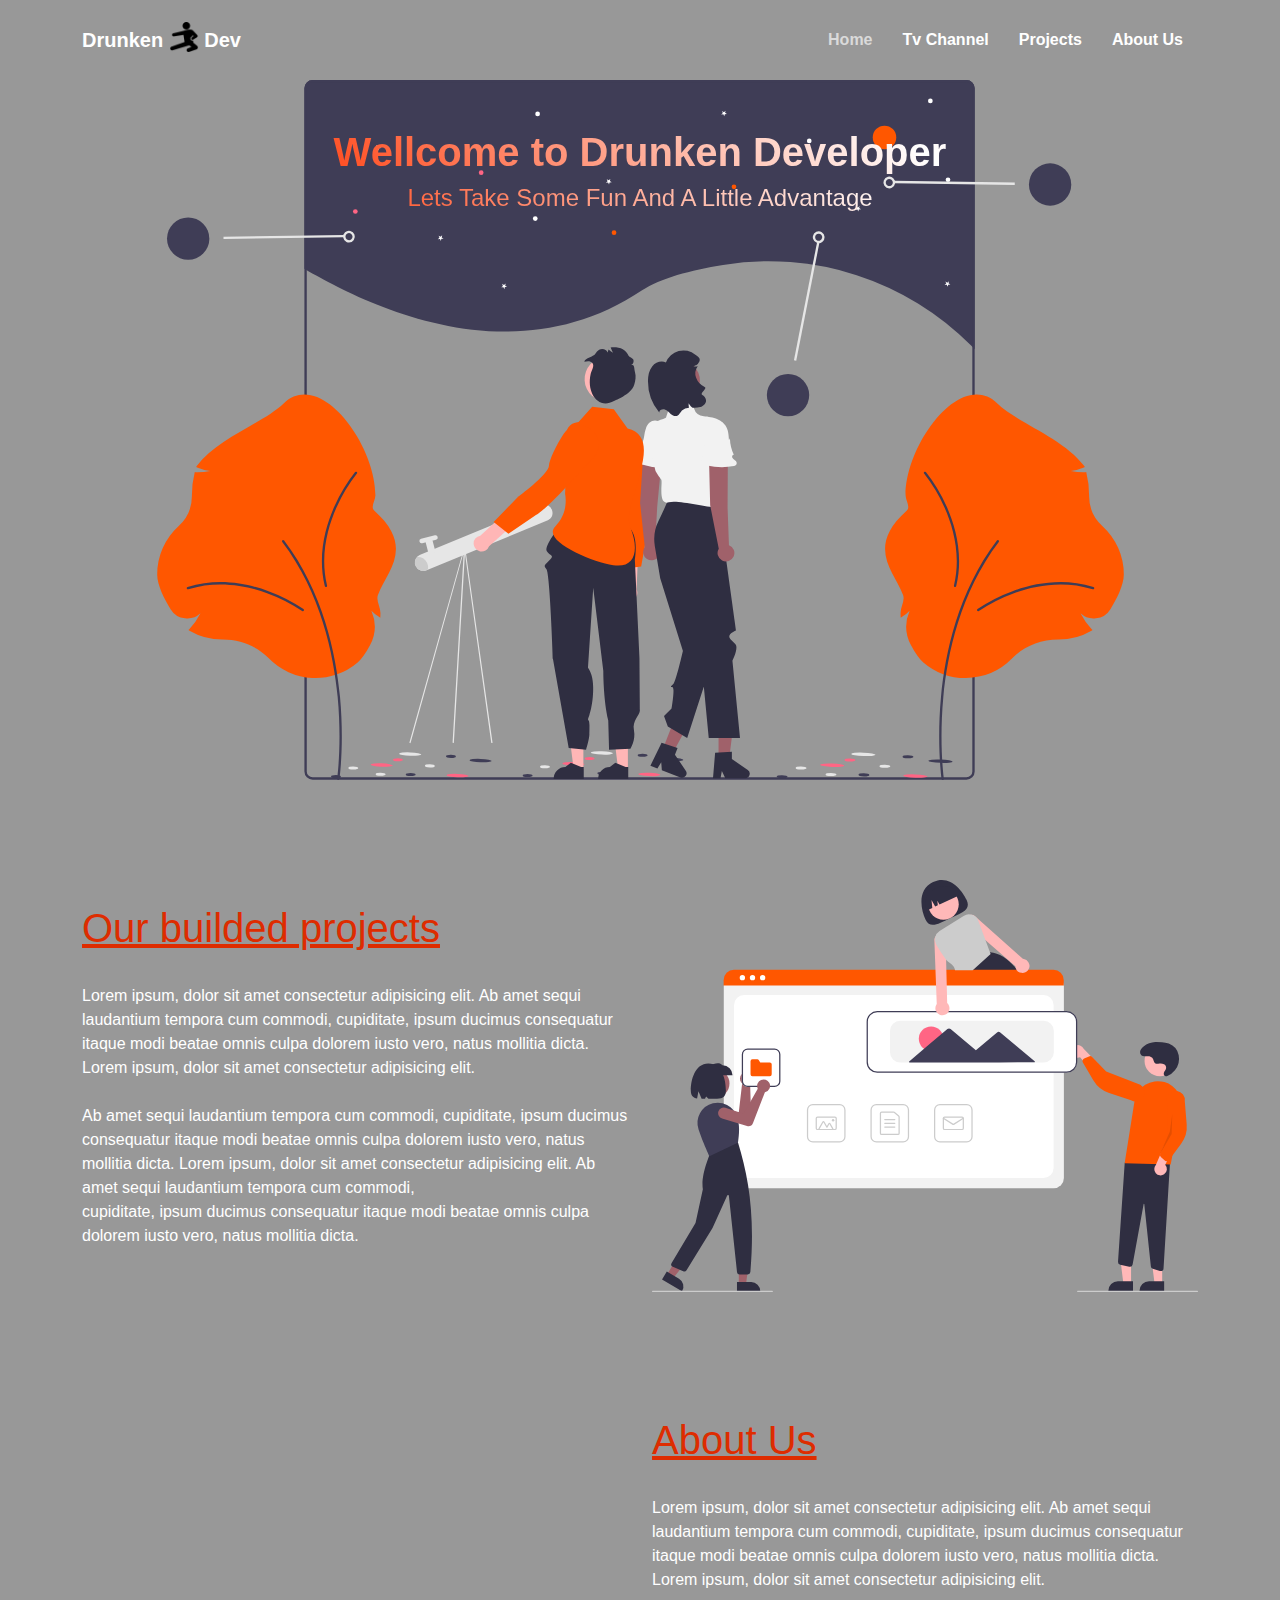
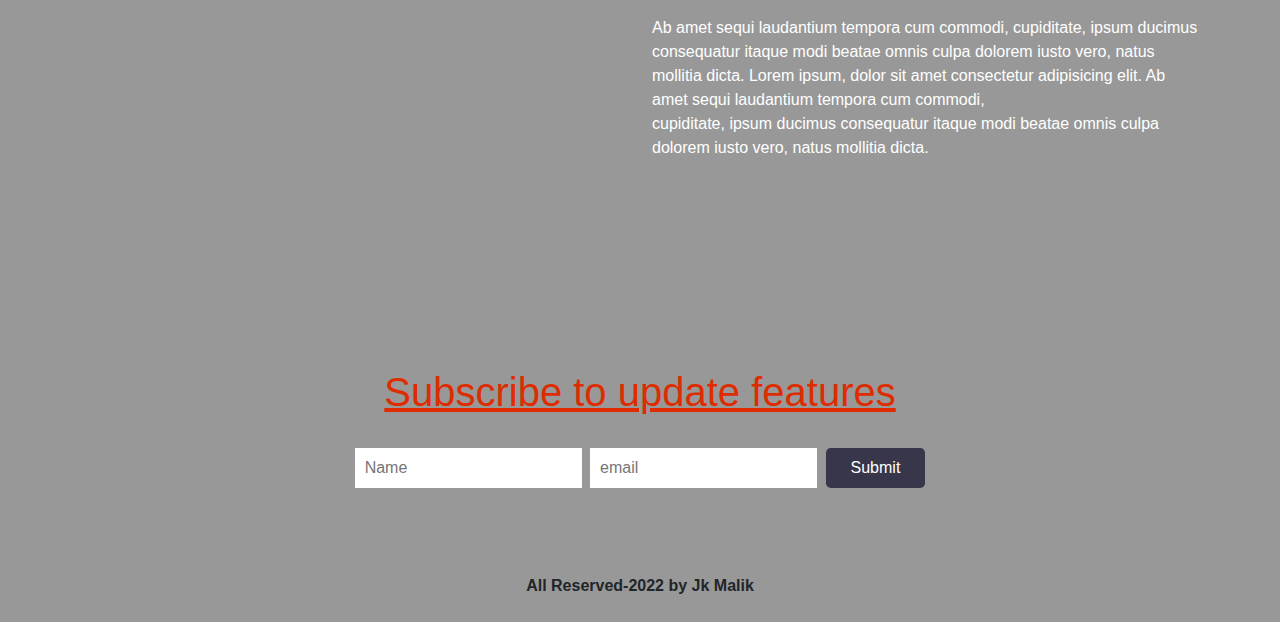
<file: index.html>
<!DOCTYPE html>
<html lang="en">
  <head>
    <meta charset="UTF-8" />
    <meta name="viewport" content="width=device-width, initial-scale=1.0" />
    <title>Drunken Developer | Jk Morga</title>
    <link rel="shortcut icon" href="images/favicon.png" type="image/x-icon" />
    <link
      rel="stylesheet"
      href="https://cdnjs.cloudflare.com/ajax/libs/animate.css/4.1.1/animate.min.css"
    />
    <link rel="stylesheet" href="css/bootstrap.min.css" />
    <link rel="stylesheet" href="css/style.css" />
  </head>
  <body>
    <header id="header">
      <div class="container">
        <div class="logo">
          <a href="index.html"
            ><span>Drunken</span> <img src="images/favicon.png" alt="" />
            <span class="colorful">Dev</span></a
          >
        </div>
        <nav>
          <ul id="top-menu">
            <li><a class="active" href="index.html">Home</a></li>
            <li><a href="Tv-channel.html">Tv Channel</a></li>
            <li><a href="projects.html">Projects</a></li>
            <li><a href="#">About Us</a></li>
          </ul>
        </nav>
        <div id="nav-toggle">
          <div id="toggle-bar"></div>
          <div class="bar"></div>
        </div>
      </div>
    </header>
    <section class="banner-top">
      <div class="container text-center text-white">
        <div class=" ">
          <h1 class="text-focus-in top-text fw-bold pt-5">
            Wellcome to Drunken Developer
          </h1>
          <h4 class="text-focus-in top-text text-capitalize">
            Lets take some fun and a little advantage
          </h4>
        </div>
      </div>
    </section>
    <section class="project-section">
      <div class="container">
        <div class="row">
          <div class="col-md-6 pt-4">
            <h1><u>Our builded projects</u></h1><br>
            <p>
              Lorem ipsum, dolor sit amet consectetur adipisicing elit. Ab amet
              sequi laudantium tempora cum commodi, cupiditate, ipsum ducimus
              consequatur itaque modi beatae omnis culpa dolorem iusto vero,
              natus mollitia dicta. Lorem ipsum, dolor sit amet consectetur
              adipisicing elit. <br /><br />
              Ab amet sequi laudantium tempora cum commodi, cupiditate, ipsum
              ducimus consequatur itaque modi beatae omnis culpa dolorem iusto
              vero, natus mollitia dicta. Lorem ipsum, dolor sit amet
              consectetur adipisicing elit. Ab amet sequi laudantium tempora cum
              commodi, <br />
              cupiditate, ipsum ducimus consequatur itaque modi beatae omnis
              culpa dolorem iusto vero, natus mollitia dicta.
            </p>
          </div>
          <div class="col-md-6 mt-md-5 pt-md-5 mt-lg-0 pt-lg-0">
            <img
              class="wow animate__animated animate__fadeInRight"
              src="images/building_websites_i78t.svg"
              alt=""
            />
          </div>
        </div>
      </div>
    </section>
    <section class="about-section">
      <div class="container">
        <div class="row">
          <div class="col-md-6 mt-md-5 pt-md-5 mt-lg-0 pt-lg-0">
            <img
              class="wow animate__animated animate__fadeInLeft"
              src="images/about-us.svg"
              alt=""
            />
          </div>
          <div class="col-md-6 pt-4">
            <h1><u>About Us</u></h1><br>
            <p>
              Lorem ipsum, dolor sit amet consectetur adipisicing elit. Ab amet
              sequi laudantium tempora cum commodi, cupiditate, ipsum ducimus
              consequatur itaque modi beatae omnis culpa dolorem iusto vero,
              natus mollitia dicta. Lorem ipsum, dolor sit amet consectetur
              adipisicing elit. <br /><br />
              Ab amet sequi laudantium tempora cum commodi, cupiditate, ipsum
              ducimus consequatur itaque modi beatae omnis culpa dolorem iusto
              vero, natus mollitia dicta. Lorem ipsum, dolor sit amet
              consectetur adipisicing elit. Ab amet sequi laudantium tempora cum
              commodi, <br />
              cupiditate, ipsum ducimus consequatur itaque modi beatae omnis
              culpa dolorem iusto vero, natus mollitia dicta.
            </p>
          </div>
        </div>
      </div>
    </section>
    <section class="contact-section">
      <div class="container">
        <div class="contact-form text-center">
          <h1 class="py-4"><u>Subscribe to update features</u></h1>
          <form action="#" class="text-start text-md-center" method="get">
            <input  class="mb-2 mb-md-0" type="text" placeholder="Name" required>
            <input  class="mx-1" type="email" name="email" id="" placeholder="email" required>
            <input class="rounded-3 text-white " type="submit" value="Submit">
          </form>
        </div>
      </div>
    </section>
    <footer class="text-center fw-bold py-2">
      <p>All Reserved-2022 by Jk Malik</p>
    </footer>
    <script src="js/jquery-2.1.0.min.js"></script>
    <script src="https://cdnjs.cloudflare.com/ajax/libs/wow/1.1.2/wow.min.js"></script>
    <script src="js/bootstrap.min.js"></script>
    <script src="js/custom.js"></script>
  </body>
</html>
</file>
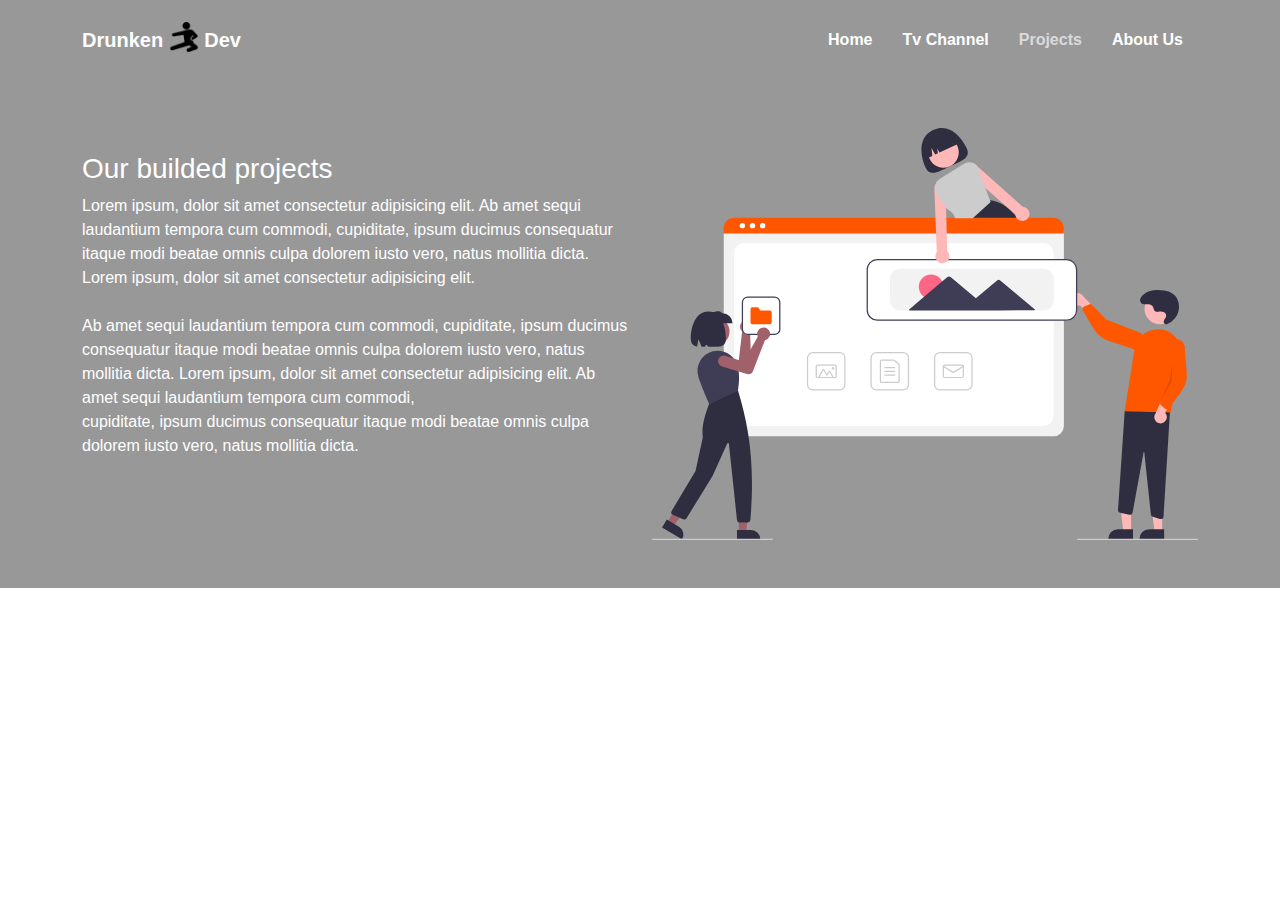
<file: Projects.html>
<!DOCTYPE html>
<html lang="en">
  <head>
    <meta charset="UTF-8" />
    <meta name="viewport" content="width=device-width, initial-scale=1.0" />
    <title>Drunken Developer | Jk Morga</title>
    <link rel="shortcut icon" href="images/favicon.png" type="image/x-icon" />
    <link rel="stylesheet" href="https://cdnjs.cloudflare.com/ajax/libs/animate.css/4.1.1/animate.min.css">
    <link rel="stylesheet" href="css/bootstrap.min.css" />
    <link rel="stylesheet" href="css/style.css" />
  </head>
  <body>
    <header id="header">
      <div class="container">
        <div class="logo">
          <a href="index.html"
            ><span>Drunken</span> <img src="images/favicon.png" alt="" />
            <span class="colorful">Dev</span></a
          >
        </div>
        <nav>
          <ul id="top-menu">
            <li><a href="index.html">Home</a></li>
            <li><a href="Tv-channel.html">Tv Channel</a></li>
            <li><a class="active" href="Projects.html">Projects</a></li>
            <li><a href="#">About Us</a></li>
          </ul>
        </nav>
        <div id="nav-toggle">
          <div id="toggle-bar"></div>
          <div class="bar"></div>
        </div>
      </div>
    </header>
    <section class="project-section py-2 py-md-5">
      <div class="container">
        <div class="row">
          <div class="col-md-6 pt-4">
            <h3>Our builded projects</h3>
            <p>
              Lorem ipsum, dolor sit amet consectetur adipisicing elit. Ab amet
              sequi laudantium tempora cum commodi, cupiditate, ipsum ducimus
              consequatur itaque modi beatae omnis culpa dolorem iusto vero,
              natus mollitia dicta. Lorem ipsum, dolor sit amet consectetur
              adipisicing elit. <br><br> Ab amet sequi laudantium tempora cum commodi,
              cupiditate, ipsum ducimus consequatur itaque modi beatae omnis
              culpa dolorem iusto vero, natus mollitia dicta. Lorem ipsum, dolor
              sit amet consectetur adipisicing elit. Ab amet sequi laudantium
              tempora cum commodi, <br> cupiditate, ipsum ducimus consequatur itaque
              modi beatae omnis culpa dolorem iusto vero, natus mollitia dicta.
            </p>
          </div>
          <div class="col-md-6 mt-md-5 pt-md-5 mt-lg-0 pt-lg-0">
            <img class="wow animate__animated animate__fadeInRight" src="images/building_websites_i78t.svg" alt="" />
          </div>
        </div>
      </div>
    </section>
    <section class="py-5">

    </section>
    <script src="js/jquery-2.1.0.min.js"></script>
    <script src="https://cdnjs.cloudflare.com/ajax/libs/wow/1.1.2/wow.min.js"></script>
    <script src="js/bootstrap.min.js"></script>
    <script src="js/custom.js"></script>
  </body>
</html>
</file>
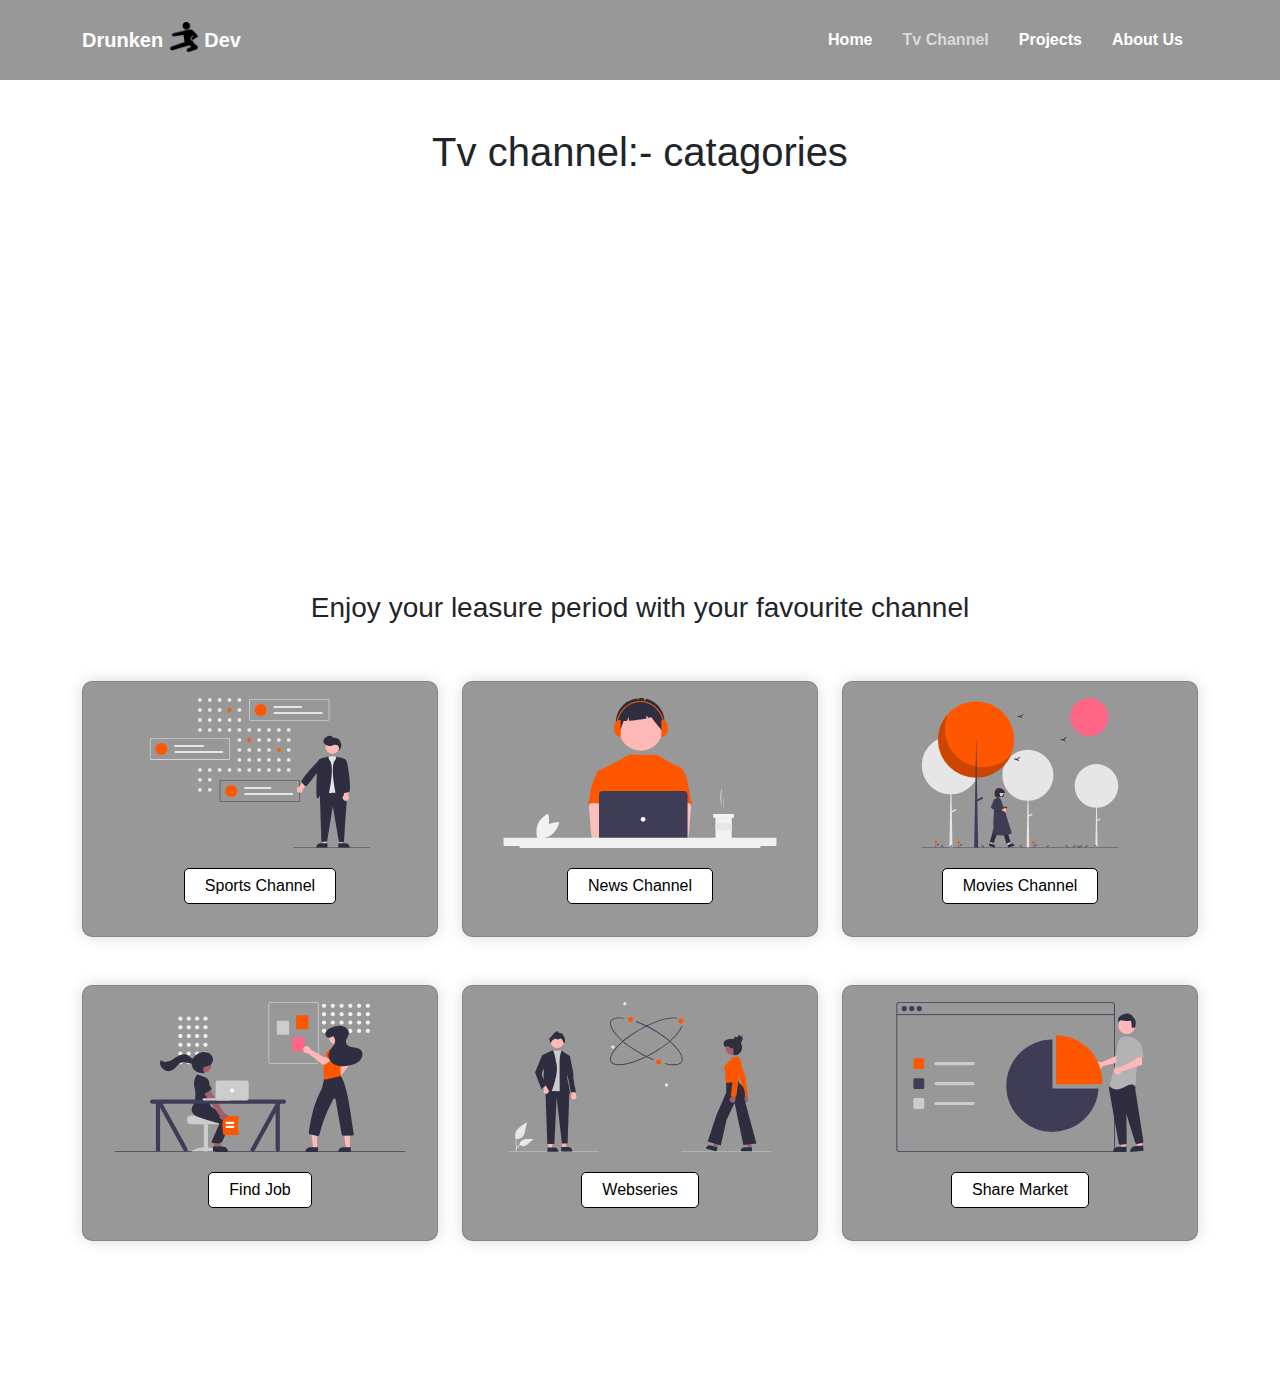
<file: Tv-channel.html>
<!DOCTYPE html>
<html lang="en">
  <head>
    <meta charset="UTF-8" />
    <meta name="viewport" content="width=device-width, initial-scale=1.0" />
    <title>Drunken Developer | Jk Morga</title>
    <link rel="shortcut icon" href="images/favicon.png" type="image/x-icon" />
    <link
      rel="stylesheet"
      href="https://cdnjs.cloudflare.com/ajax/libs/animate.css/4.1.1/animate.min.css"
    />
    <link rel="stylesheet" href="css/bootstrap.min.css" />
    <link rel="stylesheet" href="css/style.css" />
  </head>
  <body>
    <header id="header">
      <div class="container">
        <div class="logo">
          <a href="index.html"
            ><span>Drunken</span> <img src="images/favicon.png" alt="" />
            <span class="colorful">Dev</span></a
          >
        </div>
        <nav>
          <ul id="top-menu">
            <li><a href="index.html">Home</a></li>
            <li><a class="active" href="Tv-channel.html">Tv Channel</a></li>
            <li><a href="Projects.html">Projects</a></li>
            <li><a href="#">About Us</a></li>
          </ul>
        </nav>
        <div id="nav-toggle">
          <div id="toggle-bar"></div>
          <div class="bar"></div>
        </div>
      </div>
    </header>
    <section class="tv-section py-2 py-md-5">
      <div class="container">
        <h1 class="text-center">Tv channel:- catagories</h1>
        <iframe allowfullscreen="true" style="width:90%; height:400px;" src="http://12.1.1.1:8082/T-Sports/embed.html?mute=false&amp;token=9d323780a863ae68c16b376bed3fddb309b67077-9cf422e0c91a3ab3379901b992a8877d-1688804550-1688793750&amp;remote=103.147.163.206"></iframe>
        <h3 class="text-center">Enjoy your leasure period with your favourite channel</h3>
        <div class="row">
          <div class="col-sm-6 col-md-4 text-center">
            <div class="card mt-5 p-3">
              <img src="images/undraw_business_decisions_re_84ag.svg" alt="" srcset="" />
              <p><a href="#">Sports Channel</a></p>
            </div>
          </div>
          <div class="col-sm-6 col-md-4 text-center">
            <div class="card mt-5 p-3">
              <img src="images/news.svg" alt="" srcset="" />
              <p><a href="#">News Channel</a></p>
            </div>
          </div>
          <div class="col-sm-6 col-md-4 text-center">
            <div class="card mt-5 p-3">
              <img src="images/undraw_walking_outside_re_56xo.svg" alt="" srcset="" />
              <p><a href="#">Movies Channel</a></p>
            </div>
          </div>
          <div class="col-sm-6 col-md-4 text-center">
            <div class="card mt-5 p-3">
              <img src="images/undraw_teamwork_hpdk.svg" alt="" srcset="" />
              <p><a href="#">Find Job</a></p>
            </div>
          </div>
          <div class="col-sm-6 col-md-4 text-center">
            <div class="card mt-5 p-3">
              <img src="images/undraw_geniuses_9h9g.svg" alt="" srcset="" />
              <p><a href="#">Webseries</a></p>
            </div>
          </div>
          <div class="col-sm-6 col-md-4 text-center">
            <div class="card mt-5 p-3">
              <img src="images/undraw_segmentation_re_gduq.svg" alt="" srcset="" />
              <p><a href="#">Share Market</a></p>
            </div>
          </div>
        </div>
      </div>
    </section>
    <section class="py-5">

    </section>
    <script src="js/jquery-2.1.0.min.js"></script>
    <script src="https://cdnjs.cloudflare.com/ajax/libs/wow/1.1.2/wow.min.js"></script>
    <script src="js/bootstrap.min.js"></script>
    <script src="js/custom.js"></script>
  </body>
</html>
</file>
<file: css/style.css>
* {
  margin: 0;
  padding: 0;
  box-sizing: border-box;
}
body {
  font-family: "Segoe UI", Tahoma, Geneva, Verdana, sans-serif;
  overflow-x: hidden;
}
ul {
  margin: 0;
  padding: 0;
  list-style-type: none;
}
a {
  color: #ffffff;
  text-decoration: none;
}
img {
  width: 100%;
}
h1 u{
color: #de2c00;
}

@media (max-width: 992px) {
  body .banner-top {
    background-size: cover;
  }
}
@media (max-width: 768px) {
  body header nav ul {
    flex-direction: column;
    margin-top: 79px;
    text-align: center;
    position: fixed;
    left: 0;
    top: 0;
    width: 100%;
    height: 260px;
    transform: scaleY(0);
    transform-origin: top;
    background-color: #989898;
    z-index: 99999;
    transition: 0.3s ease;
  }
  body header.active nav ul {
    background-color: #ffffff;
  }
  body header nav ul li {
    margin: 10px 0px;
  }
  body nav #top-menu.active {
    transform: scaleY(1);
  }
  body #nav-toggle {
    margin-top: 5px;
  }
  body header #nav-toggle {
    display: block;
  }
}
header {
  width: 100%;
  height: 80px;
  background-color: #989898;
  display: flex;
  justify-content: space-between;
  align-items: center;
  transition: 0.2s ease;
  z-index: 999999999;
}
#header.active {
  position: fixed;
  background-color: #ffffff;
  box-shadow: 0px 0px 10px #00000045;
}
#header.active .logo a,
#header.active nav ul li a {
  color: #000000;
}
header .container {
  display: flex;
  justify-content: space-between;
  align-items: center;
}
header .logo {
  font-size: 20px;
  font-weight: bold;
  color: #ffffff;
}
header .logo img {
  margin-top: -10px;
  width: 30px;
}
header .logo:hover a {
  color: #dadada;
}
header nav ul {
  display: flex;
  justify-content: center;
  align-items: center;
}
header nav ul li {
  margin: 0px 5px;
}
header nav ul li a {
  font-weight: 600;
  padding: 2px 10px;
  transition: 0.3s ease;
}
header nav ul li a.active,
#header.active nav ul li a.active {
  color: #dadada;
}
header nav ul li a:hover {
  color: #dadada;
}
#nav-toggle {
  position: relative;
  text-align: center;
  display: none;
  float: right;
  margin-top: 25px;
  width: 25px;
  height: 25px;
}
#nav-toggle #toggle-bar {
  position: absolute;
  width: 22px;
  height: 22px;
  opacity: 0;
  z-index: 2;
  cursor: pointer;
}
#nav-toggle .bar {
  position: absolute;
  top: 3px;
  width: 20px;
  height: 3px;
  background-color: #ffffff;
  border-radius: 5px;
}
#nav-toggle .bar::before,
#nav-toggle .bar::after {
  position: absolute;
  content: "";
  left: 0;
  width: 20px;
  height: 3px;
  background-color: #ffffff;
  border-radius: 5px;
}
#header.active #nav-toggle .bar,
#header.active #nav-toggle .bar::before,
#header.active #nav-toggle .bar::after {
  background-color: #000000;
}
#nav-toggle .bar::before {
  top: 6px;
}
#nav-toggle .bar::after {
  top: 12px;
}
.banner-top img {
  width: 100%;
}

.banner-top {
  background-color: #989898;
  min-height: 700px;
  background-image: url(../images/banner-top-bg.svg);
  background-repeat: no-repeat;
  background-position: center;
  background-size: contain;
}
.banner-top .top-text {
  z-index: -1;
  background: linear-gradient(45deg, #ff3300, #ffffff 30%, #ff3300);
  background-size: 200%;
  background-position-x: -15%;
  overflow: hidden;
  -webkit-animation: animate-bg 3s linear 0s normal infinite;
  animation: animate-bg 3s linear 0s normal infinite;
  color: transparent;
  -webkit-background-clip: text;
  background-clip: text;
}
@keyframes animate-bg {
  0% {
    background-position-x: 200%;
  }
  100% {
    background-position-x: 0%;
  }
}

.about-section {
  padding: 50px 0px;
  min-height: 500px;
  overflow-x: hidden;
  color: #ffffff;
  background-color: #989898;
}
.project-section {
  padding: 100px 0px 50px 0px;
  min-height: 500px;
  color: #ffffff;
  background-color: #989898;
  overflow-x: hidden;
}
.contact-section {
  min-height: 300px;
  padding: 50px 0px;
  display: flex;
  justify-content: center;
  align-items: center;
  background-color: #989898;
}
.contact-form input {
  padding: 8px 10px;
  outline: none;
  border: #989898;
}
.contact-form input[type="submit"] {
  background-color: #38364a;
  padding: 8px 25px;
}
/* ---------footer-------- */
footer{
  background-color: #989898;
}
/* ----------Tv-channel--------- */
.tv-section {
  min-height: 600px;
}
.tv-section .card {
  min-height: 200px;
  border-radius: 10px;
  background-color: #989898;
  -webkit-backdrop-filter: blur(25px);
  backdrop-filter: blur(25px);
  box-shadow: 0px 0px 15px #b7b7b77f;
}
.tv-section .card > img {
  max-height: 150px;
}
.tv-section .card a {
  display: inline-block;
  margin-top: 20px;
  padding: 5px 20px;
  border-radius: 5px;
  color: #000000;
  background-color: #ffffff;
  border: 1px solid black;
  transition: 0.2s ease;
}
.tv-section .card a:hover {
  background-color: #000000;
  color: #ffffff;
}
</file>
